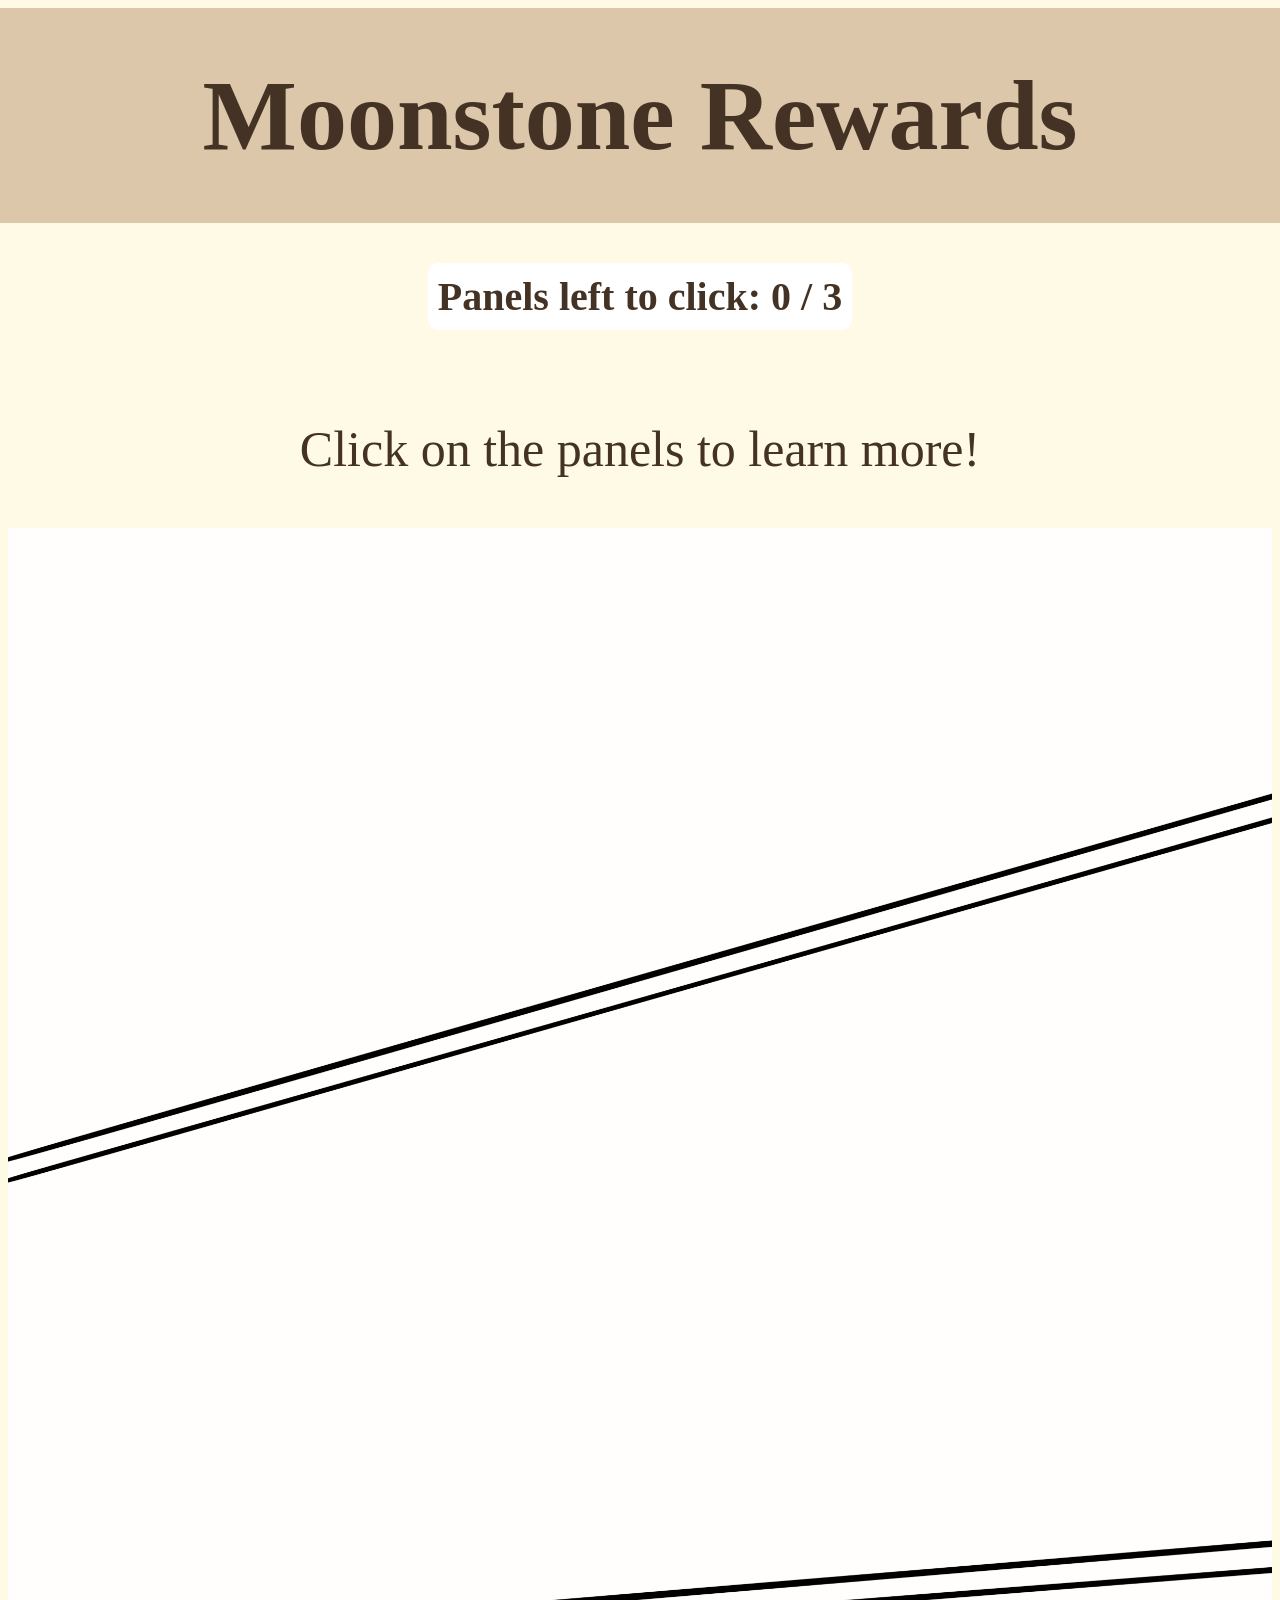
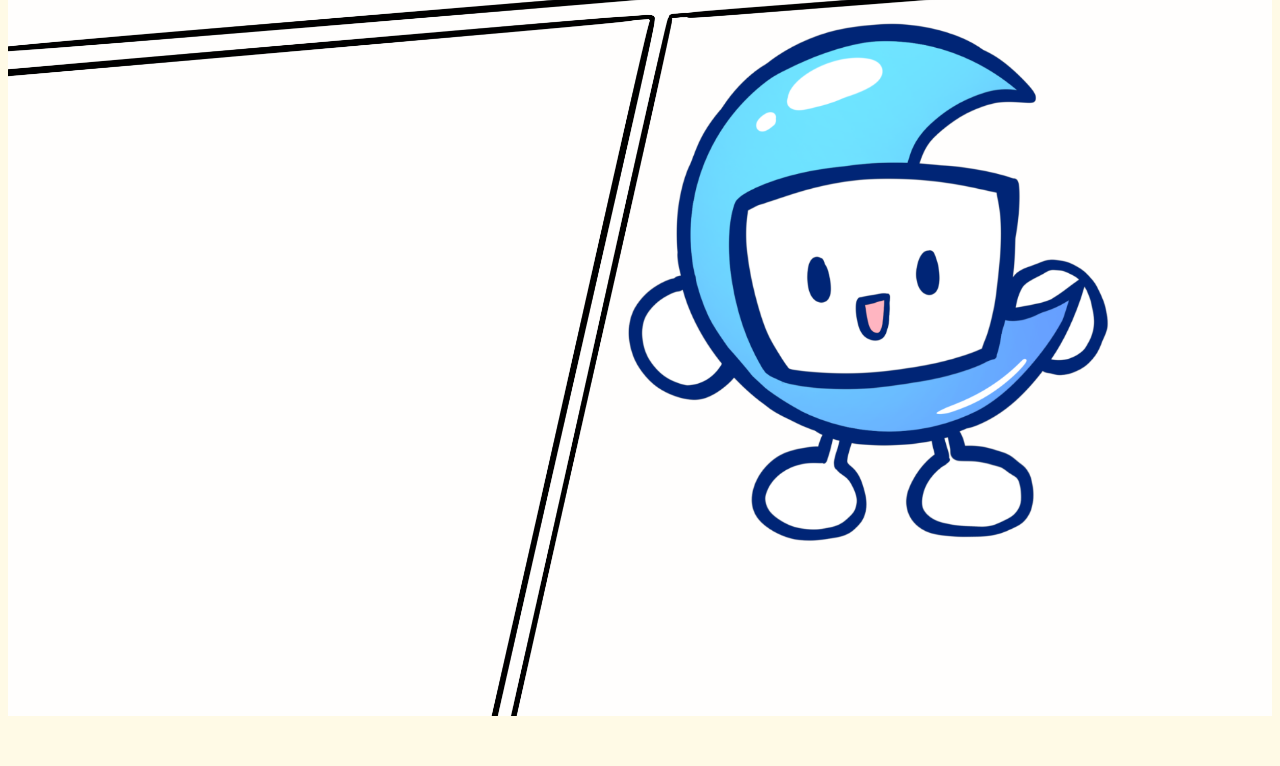
<file: index.html>
<!DOCTYPE html>
<html lang="en">
<head>
    <meta charset="UTF-8">
    <title>Moonstone Rewards</title>
    <link rel="stylesheet" href="style.css">

</head>
<body>
    <h1>Moonstone Rewards</h1>
    <div id="rewardContainer">
        <p id="timeLeft">Time left until you can claim your reward: </p>
        <button id="claimRewardButton" style="display: none;">Claim Reward</button>
        <div id="rewards">
            <img id="rewardImage" src="images/placeholder.png" alt="Reward Image">
            <p></p>
            <img id="rewardBarCode" src="images/barcode.png" alt="Reward Image 2" width=200% height=auto>
            <p id="rewardMessage"></p>
        </div>

        
        
        <div id ="imageContainer">
            <p>Click on the panels to learn more!</p>
            <!-- Image Map Generated by http://www.image-map.net/ -->
            <img src="images/bg.png" height=auto width=100% usemap="#image-map">

            <map name="image-map">
                <area id="info1"  alt="info1" title="info1" coords="-3,1,-3,1236,2477,522,2475,1,2359,-4,2188,1" shape="poly">
                <area id="info2"  alt="info2" title="info2" coords="-3,1282,2477,575,2475,1991,-3,2196" shape="poly">
                <area id="info3"  alt="info3" title="info3" coords="4,2248,1264,2136,949,3504,4,3508" shape="poly">
            </map>
        </div>
        <div id="mascot">
            <img src="images/moonstoneMas.png" alt="Mascot">
        </div>
        <div id="dialogueBox">
            <p id="dialogueMessage"></p>
        </div>

    </div>

</body>
<script src="script.js"></script>
</file>
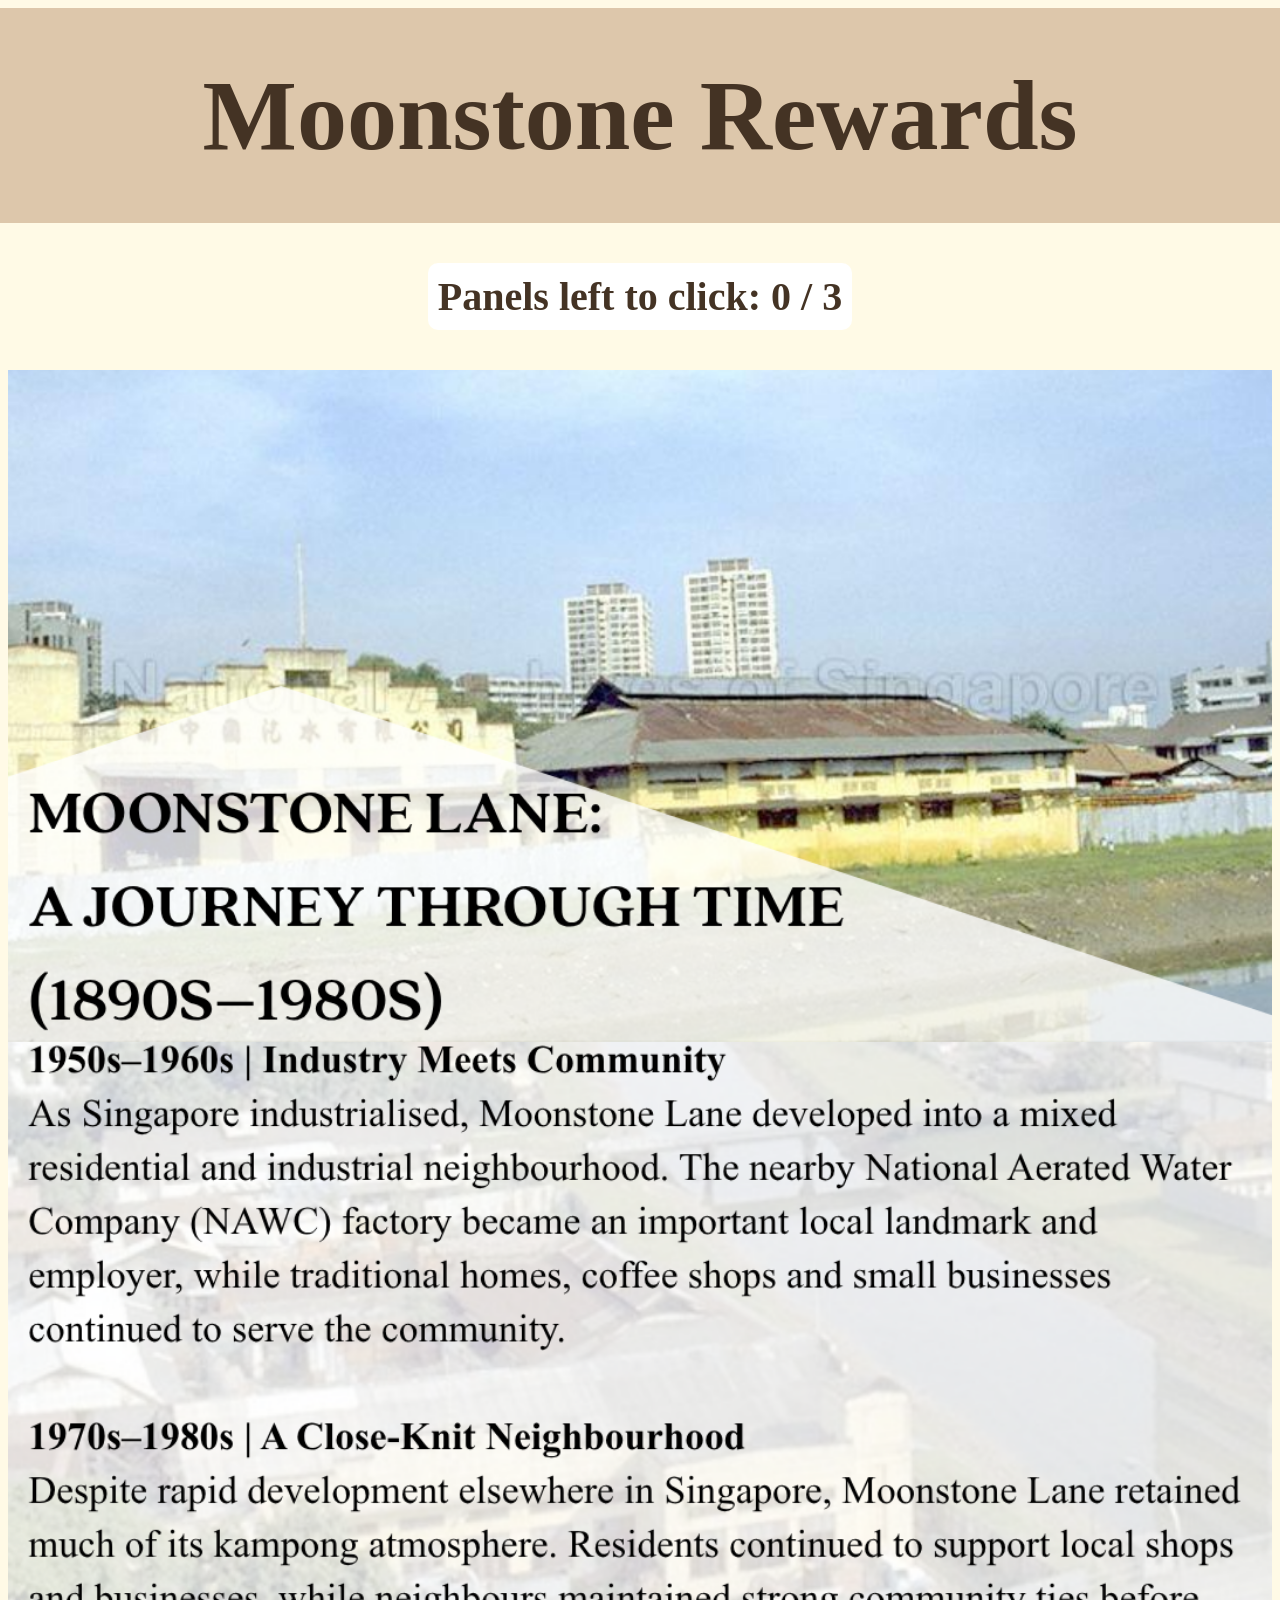
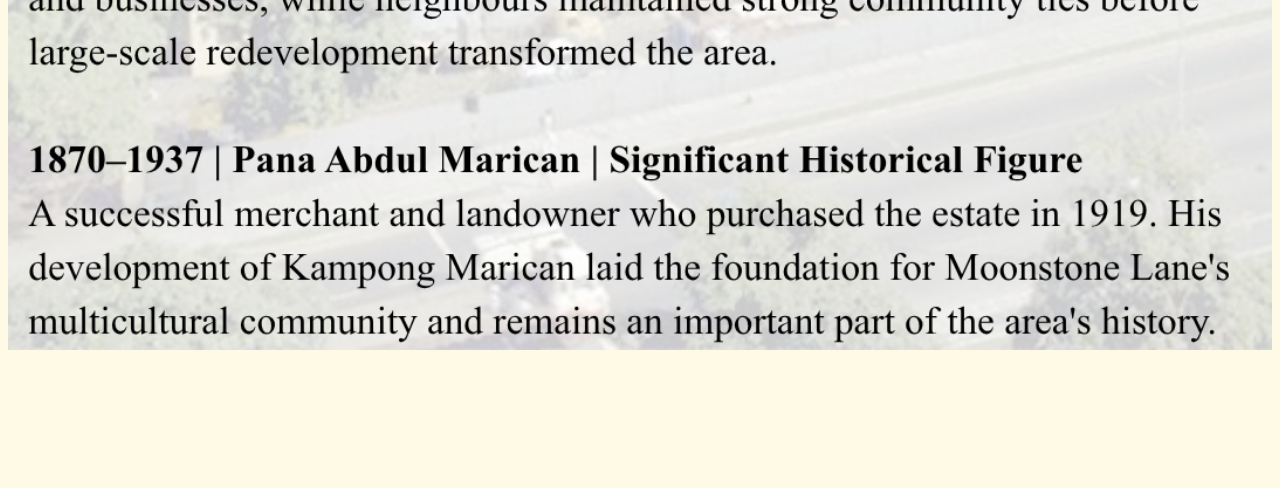
<file: moonstone.html>
<!DOCTYPE html>
<html lang="en">
<head>
    <meta charset="UTF-8">
    <title>Moonstone Rewards</title>
    <link rel="stylesheet" href="style.css">

</head>
<body>
    <h1>Moonstone Rewards</h1>
    <p id="timeLeft">Time left until you can claim your reward: </p>
    <img id="moonstoneAd" src="posters/MoonstoneLane.png" alt="Moonstone" width=100% height=auto>
    
    <button id="claimRewardButton" style="display: none;">Claim Reward</button>
    <p id="rewardMessage"></p>
</body>
<script src="script.js"></script>
</file>
<file: style.css>
body {
    display: flex;
    flex-direction: column;
    min-height: 100vh;
    color: rgb(68, 51, 36);
    background-color: rgb(255, 250, 230);
    text-align: center;
    justify-content: center;
    align-items: center;
    font-size: 50px;
}


h1{
    background-color: rgb(221, 199, 171);
    padding: 50px;
    margin: 0;
    width: 100%;
    position: sticky;
    top: 0;
    z-index: 10;
}

img {
    max-width: 100%;
    height: auto;
    margin-bottom: 30px;
}

#claimRewardButton {
    font-size: 40px;
    font-weight: bold;
    color: rgb(68, 51, 36);
    border-radius: 10px;
    background: #fff;
    padding: 20px;
    display: inline-block;
}
#timeLeft {
    font-size: 40px;
    font-weight: bold;
    color: rgb(68, 51, 36);
    border-radius: 10px;
    background: #fff;
    padding: 10px;
    display: inline-block;
}

#rewardContainer {
    display: flex;
    flex-direction: column;
    align-items: center;
    justify-content: center;
}

#rewards {
    font-size: 40px;
    font-weight: bold;
    color: rgb(68, 51, 36);
    border-radius: 10px;
    display: inline-block;
}

#mascot {
    position: absolute;
    width: 500px;
    height: auto;
    transform: translate(45%,105%);
}

#dialogueBox {
    position: absolute;
    width: 500px;
    height: auto;
    transform: translate(35%,0%);
    background-color: rgb(255, 255, 255);
    padding: 20px;
    border-radius: 10px;
    border: 4px solid rgb(0, 0, 0);
}
</file>
